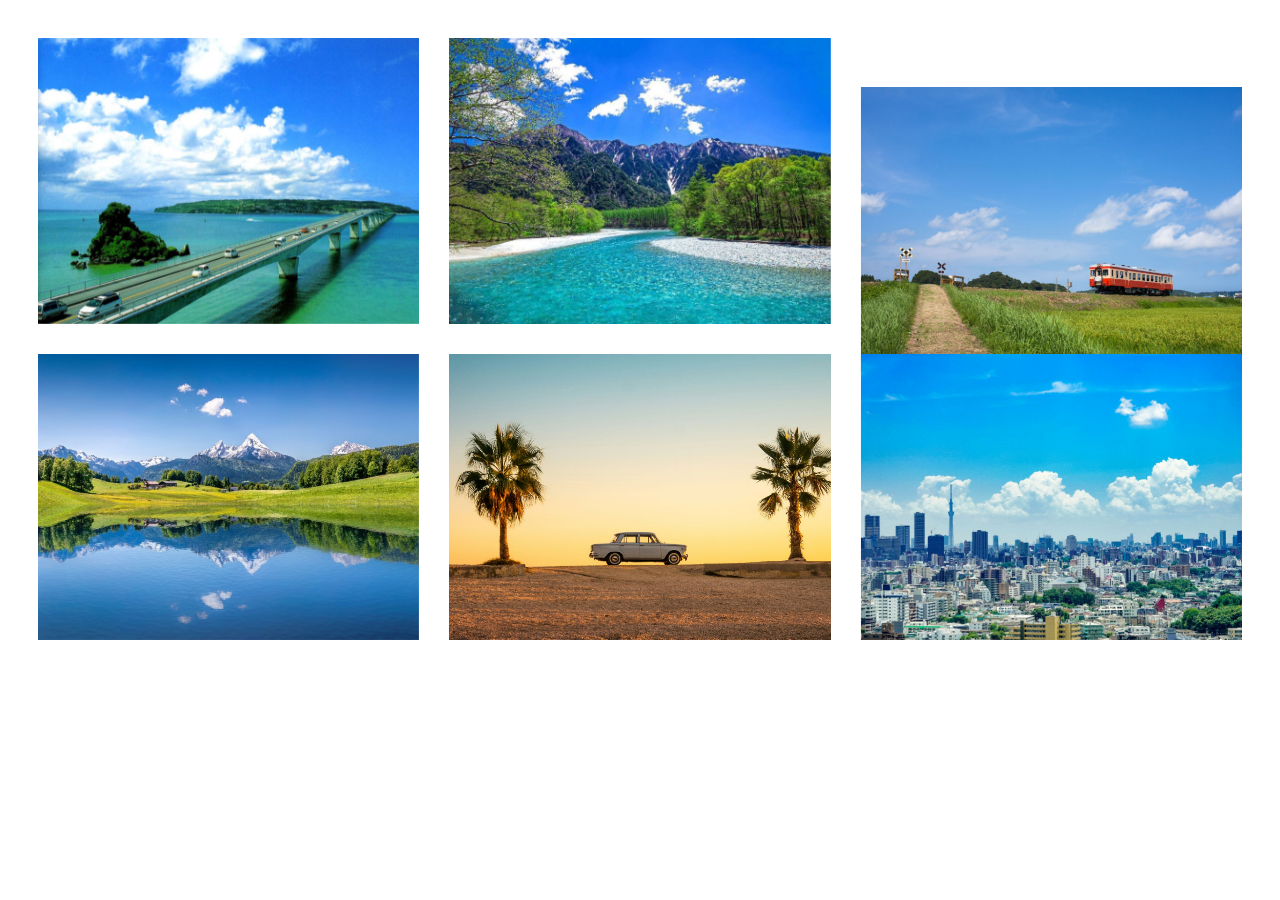
<file: addPhoto/index.html>
<!DOCTYPE html>
<html lang="ja">
<head>
    <meta charset="UTF-8">
    <meta name="viewport" content="width=device-width, initial-scale=1.0">
    <title>複数の画像を順番に表示</title>
    <link rel="stylesheet" href="css/style.css">
    <script src="js/script.js" defer></script>
</head>
<body>
    <div class="grid">
        <img src="images/summer1.jpg" alt="" class="img-item">
        <img src="images/summer2.jpg" alt="" class="img-item">
        <img src="images/summer3.jpg" alt="" class="img-item">
        <img src="images/summer4.jpg" alt="" class="img-item">
        <img src="images/summer5.jpg" alt="" class="img-item">
        <img src="images/summer6.jpg" alt="" class="img-item"><!--emmetで作成　img.img-item[src="images" alt=""]*6-->
    </div>
</body>
</html>
</file>
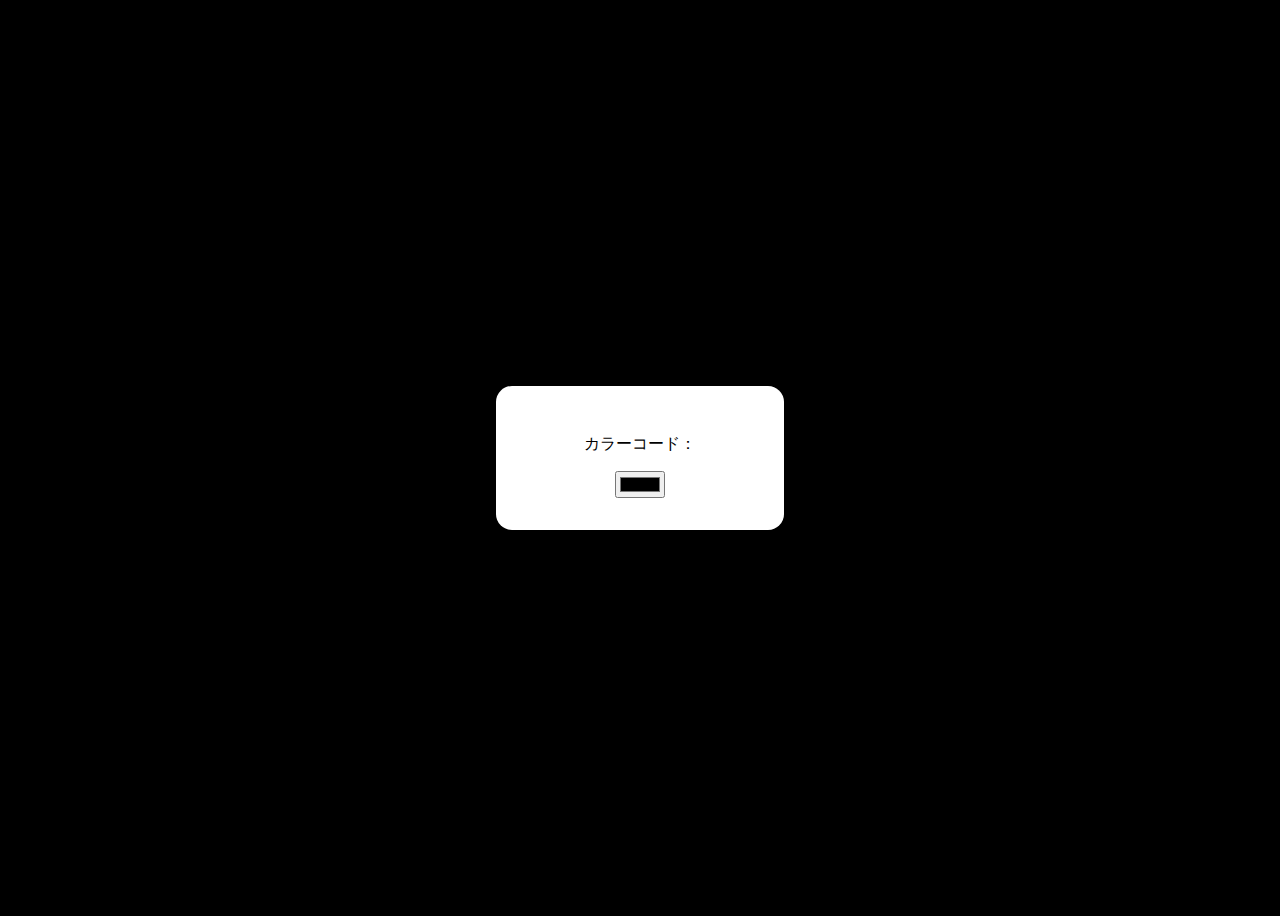
<file: colorpicker/index.html>
<!DOCTYPE html>
<html lang="ja">
<head>
    <meta charset="UTF=8">
    <meta name="viewport" content="width=device-width,initial-scale=1.0">
    <title>カラーピッカー</title>
    <link rel="stylesheet" href="css/style.css">
    <script src="js/script.js" defer></script>
</head>
<body>
    <div>
        <p id="colorText">カラーコードを検索</p>
        <input id="colorPicker" type="color">
    </div>
</body>
</html>
</file>
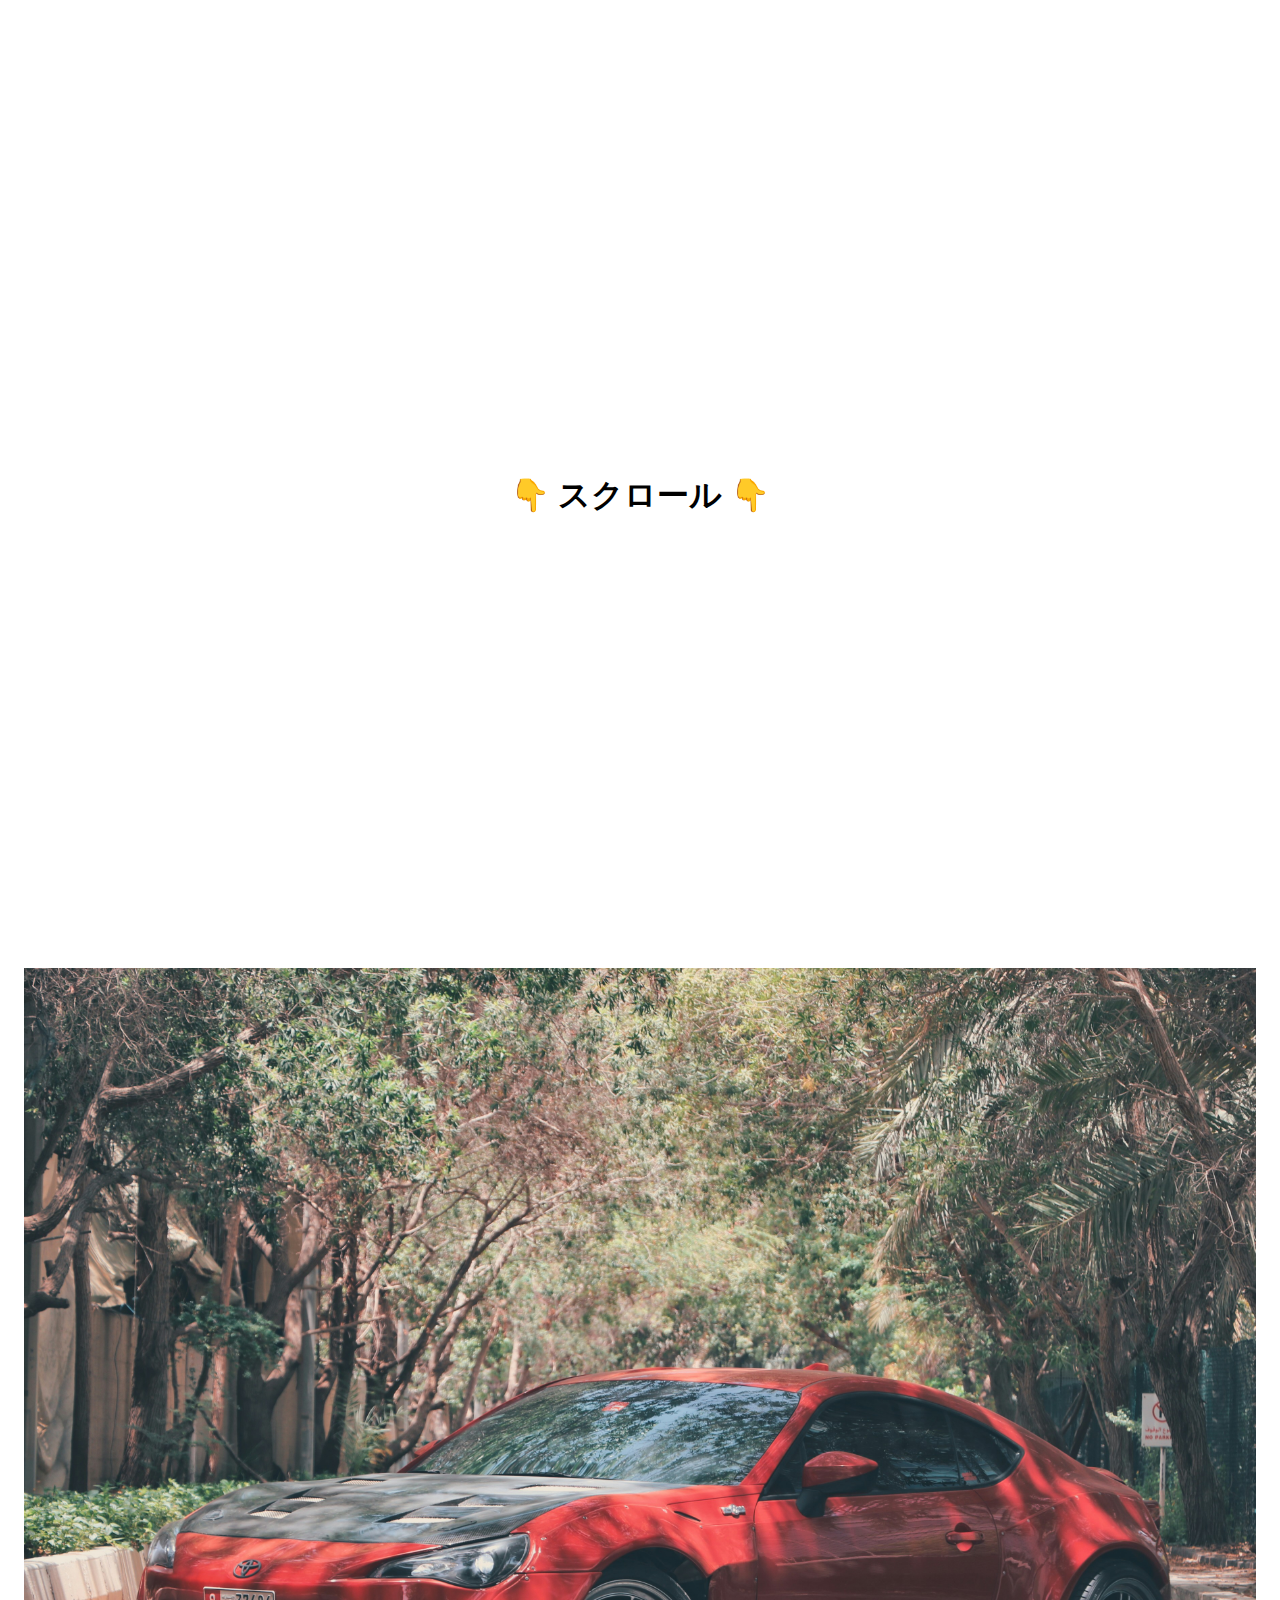
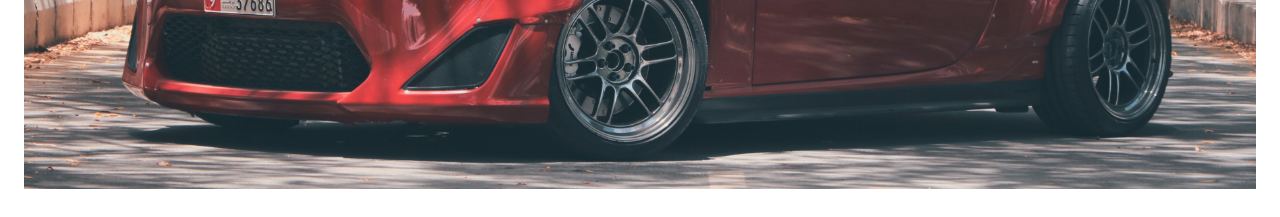
<file: scroll+/index.htm>
<!DOCTYPE html>
<html lang="ja">
<head>
    <meta charset="UTF-8">
    <meta name="viewport" content="width=device-width, initial-scale=1.0">
    <title>スクロール＋アニメーション</title>
    <link rel="stylesheet" href="css/style.css">
    <script src="js/script.js" defer></script>
</head>
<body>
    <h1>👇 スクロール 👇</h1>
    <img src="images/eightsix.jpg" id="eightSix" alt="86">
</body>
</html>
</file>
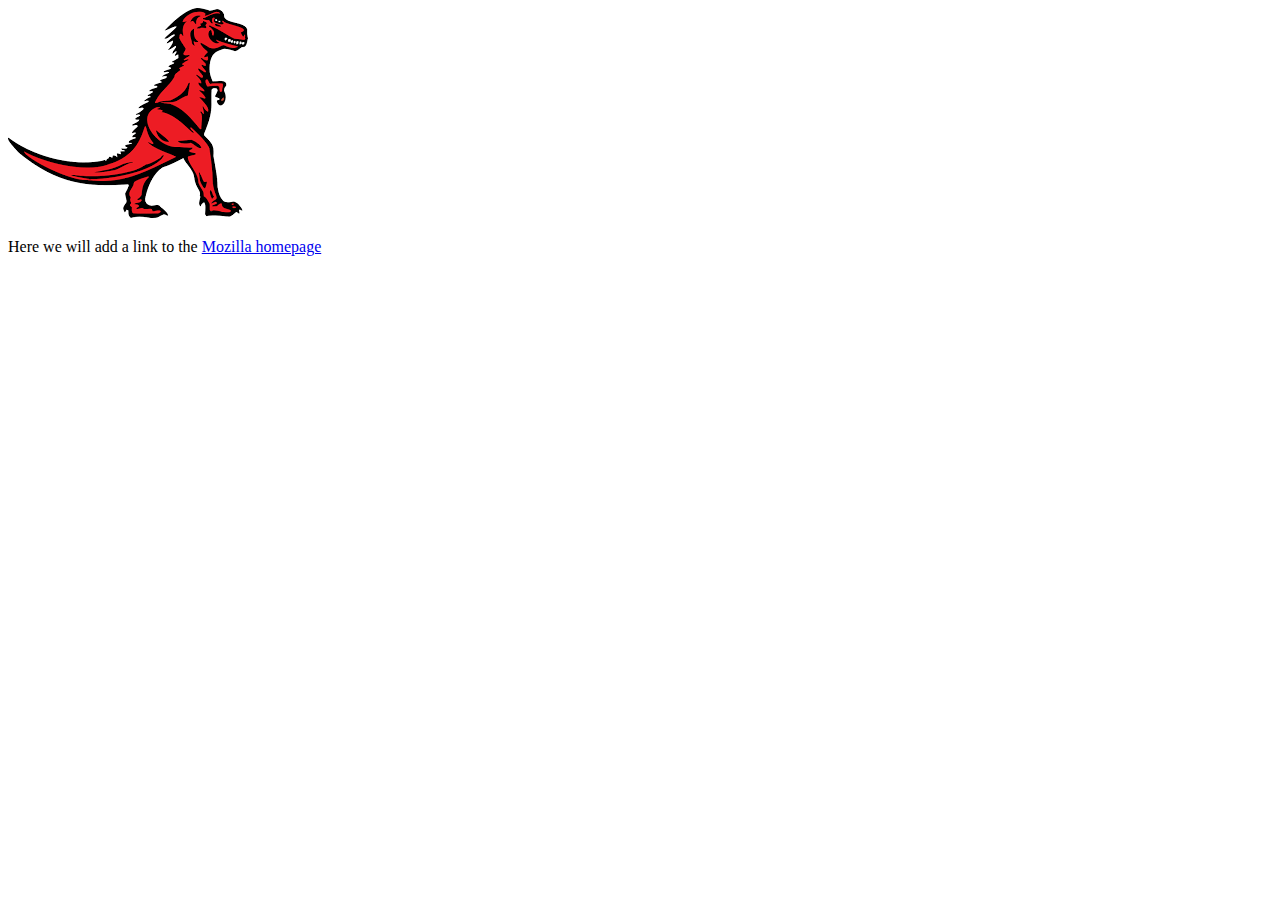
<file: dom-example.html>
<!DOCTYPE html>
<html lang="en-US">
  <head>
    <meta charset="utf-8">
    <meta name="viewport" content="width=device-width, initial-scale=1.0">
    <title>Simple DOM example</title>
  </head>
  <body>
      <section>
        <img src="dinosaur.png" alt="A red Tyrannosaurus Rex: A two legged dinosaur standing upright like a human, with small arms, and a large head with lots of sharp teeth.">
        <p>Here we will add a link to the <a href="https://www.mozilla.org/">Mozilla homepage</a></p>
      </section>
  </body>
</html>
</file>
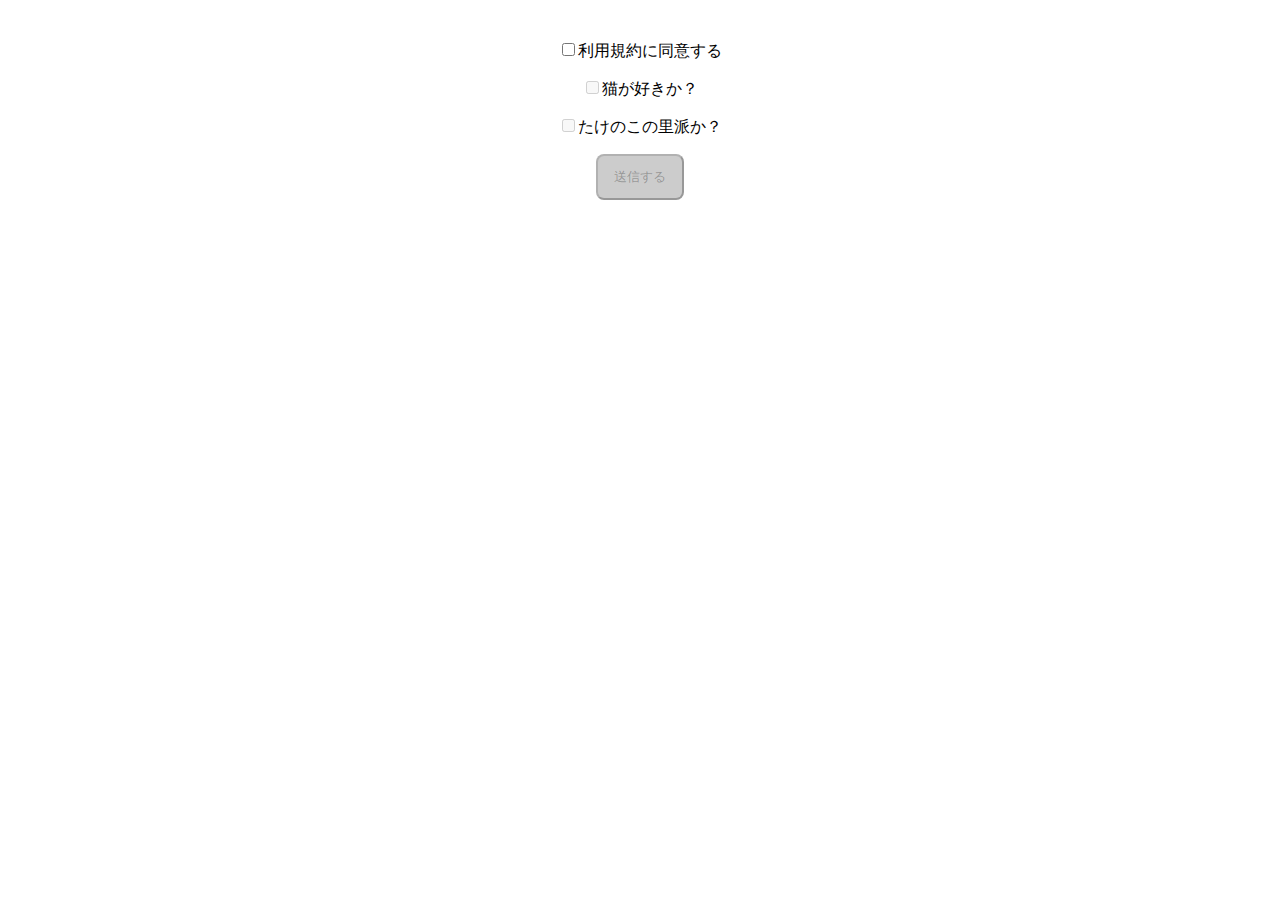
<file: checkbox-button/checkbox.html>
<!DOCTYPE html>
<html lang="en">
<head>
    <meta charset="UTF-8">
    <meta name="viewport" content="width=device-width, initial-scale=1.0">
    <title>Document</title>
    <link rel="stylesheet" href="css/checkbox.css">
    <script src="js/checkbox.js" defer></script>
</head>
<body>
    <label><input id="check" type="checkbox">利用規約に同意する</label>
    <label><input id="catcheck" type="checkbox" disabled>猫が好きか？</label>
    <label><input id="takenokocheck" type="checkbox" disabled>たけのこの里派か？</label>
    <input id="btn" type="submit" value="送信する" disabled>
</body>
</html>
</file>
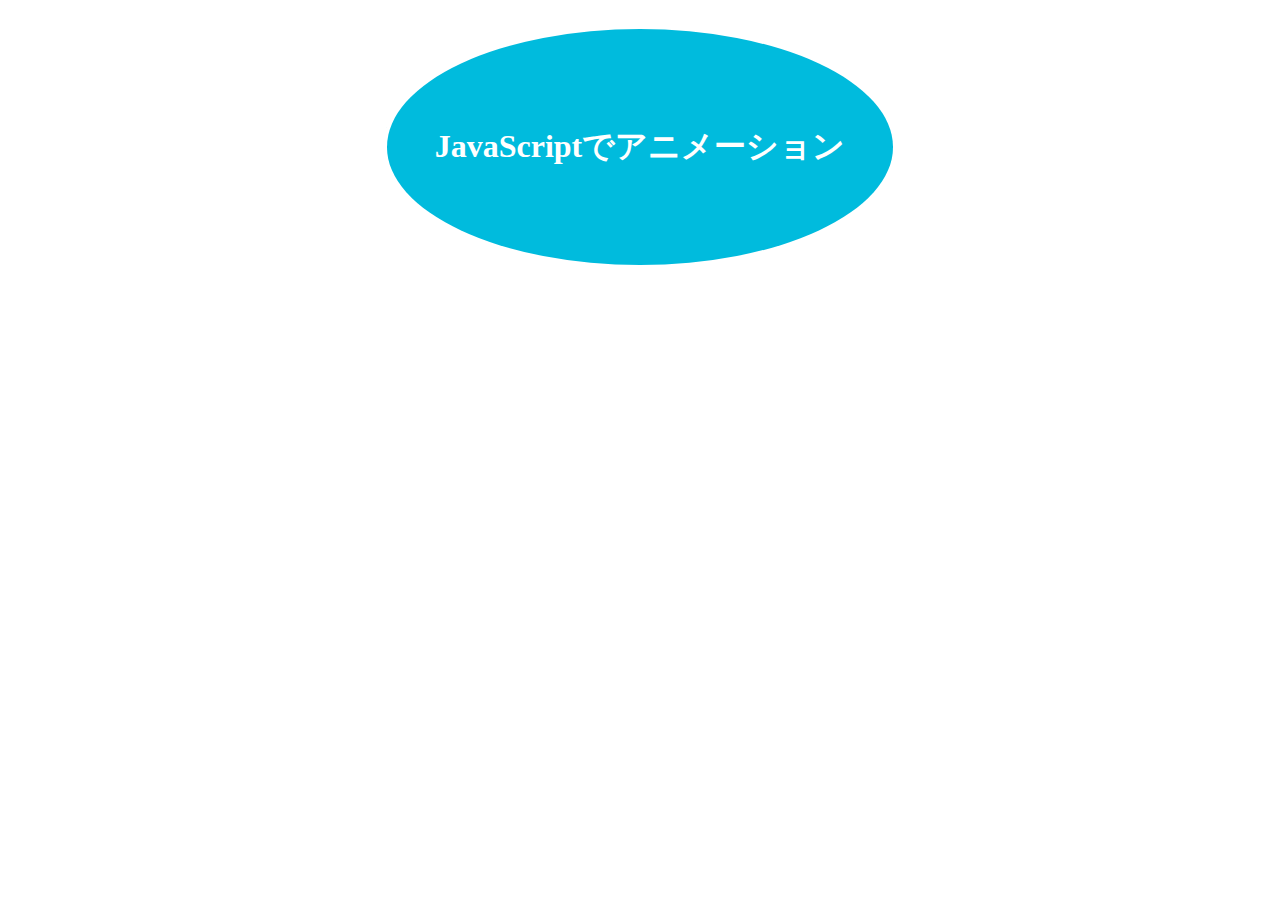
<file: HeadingAnimation/heading.html>
<!DOCTYPE html>
<html lang="ja">
<head>
    <meta charset="UTF-8">
    <meta name="viewport" content="width=device-width, initial-scale=1.0">
    <title>Document</title>
    <link rel="stylesheet" href="css/heading.css">
    <script src="js/heading.js" defer></script>
</head>
<body>
    <h1 id="heading">JavaScriptでアニメーション</h1>
</body>
</html>
</file>
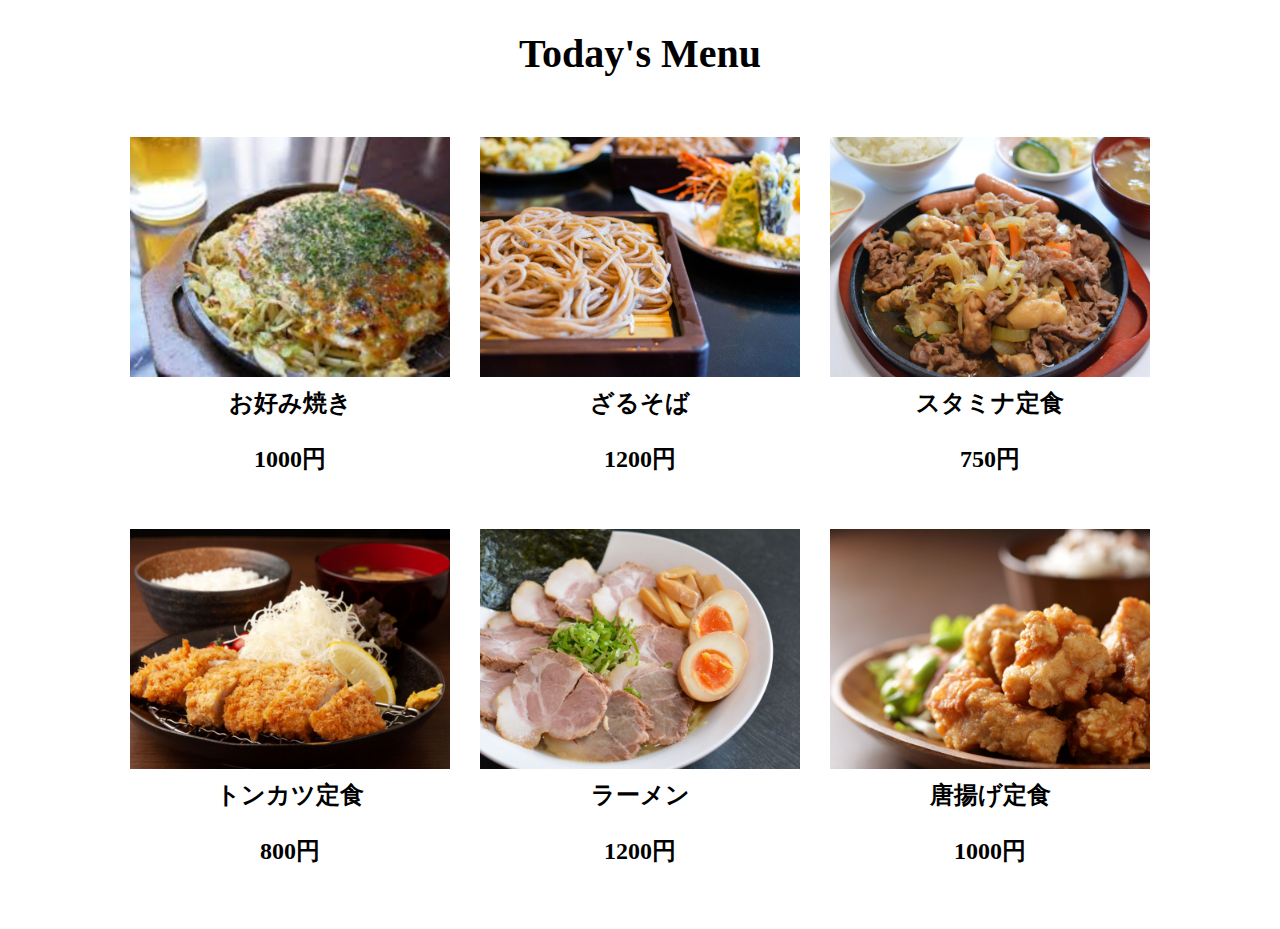
<file: Menu List/MenuList.html>
<!DOCTYPE html>
<html lang="ja">
<head>
    <meta charset="UTF-8">
    <meta name="viewport" content="width=device-width, initial-scale=1.0">
    <title>MenuList</title>
    <link rel="preconnect" href="https://fonts.googleapis.com">
    <link rel="preconnect" href="https://fonts.gstatic.com" crossorigin>
    <link href="https://fonts.googleapis.com/css2?family=Monsieur+La+Doulaise&family=WDXL+Lubrifont+JP+N&family=Yuji+Mai&display=swap" rel="stylesheet">
    <link rel="stylesheet" href="css/MenuList.css">
    <script src="js/MenuList.js" defer></script>
</head>
<body>
    <h1>Today's Menu</h1>
    <div id="menu"></div>
</body>
</html>
</file>
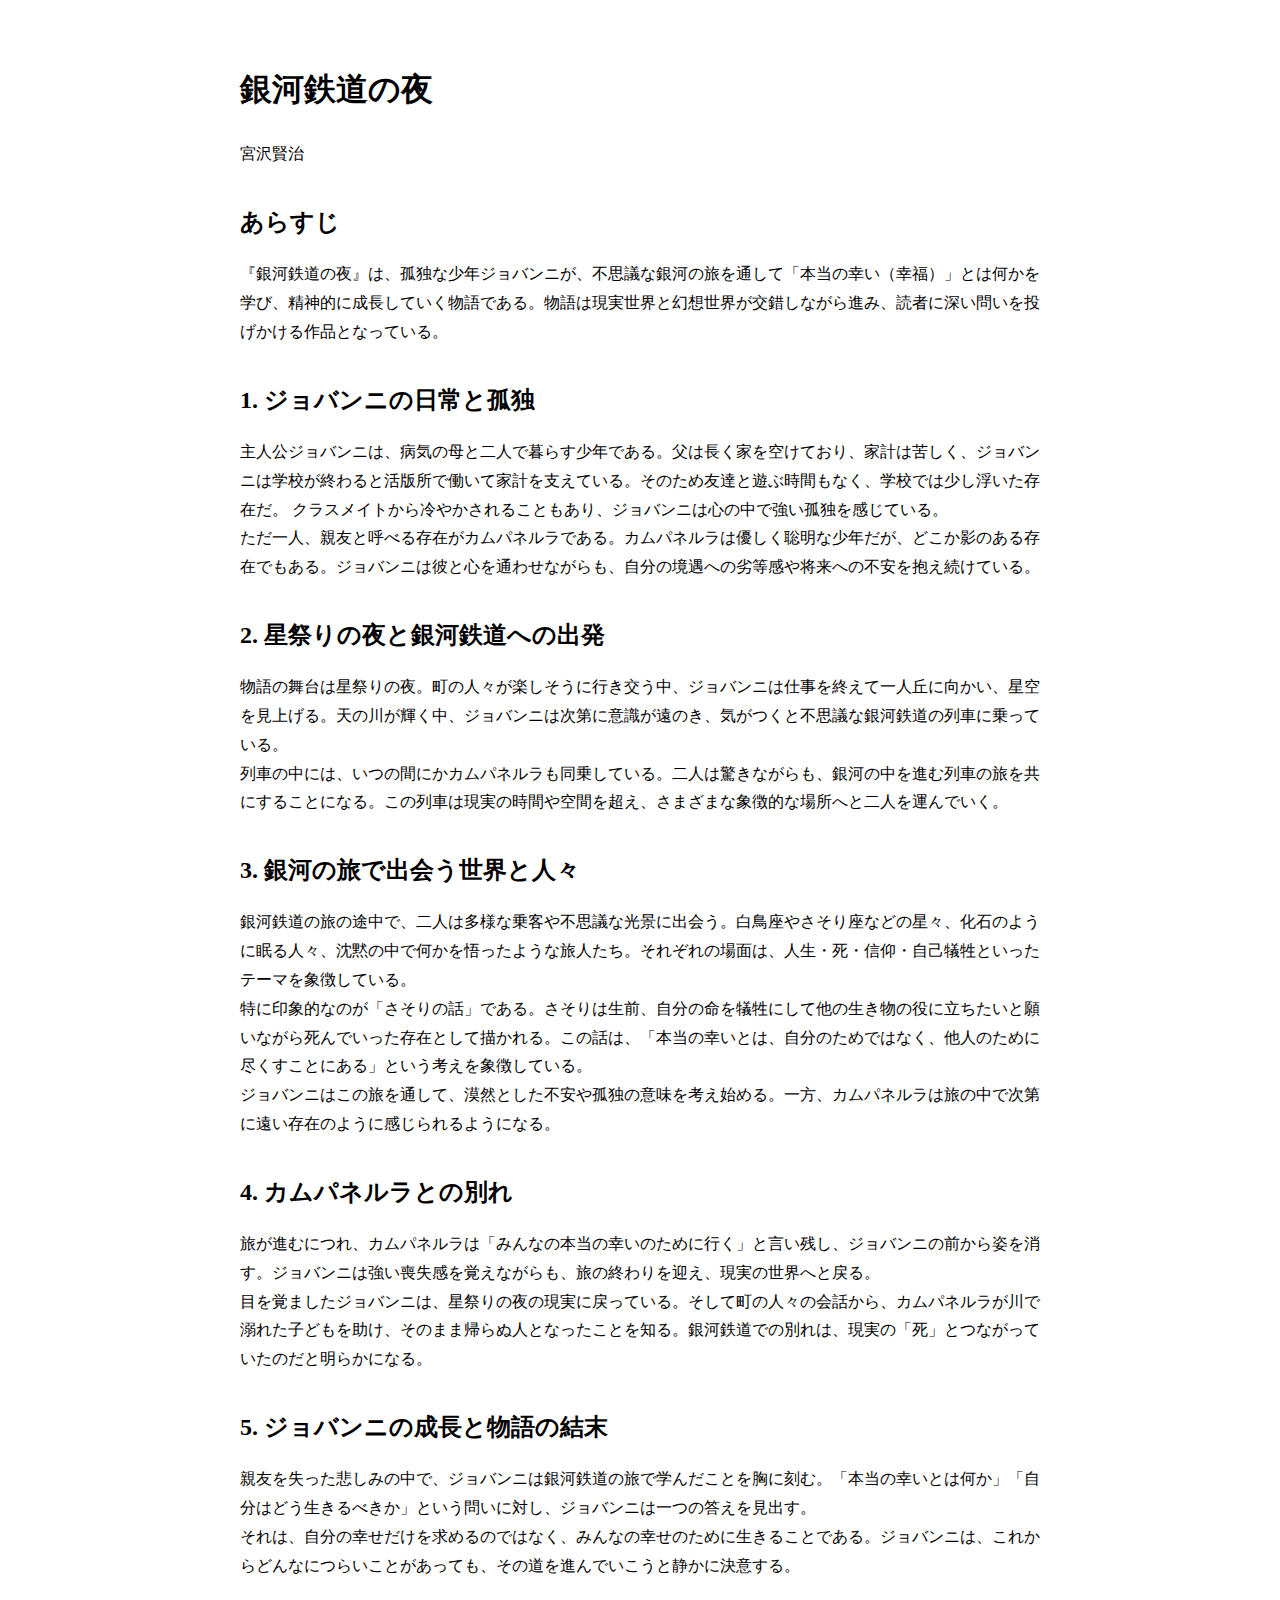
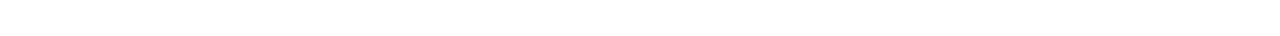
<file: page-scroll/scroll.html>
<!DOCTYPE html>
<html lang="ja">
<head>
    <meta charset="UTF-8">
    <meta name="viewport" content="width=device-width, initial-scale=1.0">
    <title>Page-Scroll</title>
    <link rel="stylesheet" href="css/scroll.css">
    <script src="js/scroll.js"></script>
</head>
<body>
    <div id="bar"></div>


    <article>
        <h1>銀河鉄道の夜</h1>
        <p>宮沢賢治</p>

        <h2>あらすじ</h2>
        <p>『銀河鉄道の夜』は、孤独な少年ジョバンニが、不思議な銀河の旅を通して「本当の幸い（幸福）」とは何かを学び、精神的に成長していく物語である。物語は現実世界と幻想世界が交錯しながら進み、読者に深い問いを投げかける作品となっている。</p>
        
        <h2>1. ジョバンニの日常と孤独</h2>
        <p>主人公ジョバンニは、病気の母と二人で暮らす少年である。父は長く家を空けており、家計は苦しく、ジョバンニは学校が終わると活版所で働いて家計を支えている。そのため友達と遊ぶ時間もなく、学校では少し浮いた存在だ。
            クラスメイトから冷やかされることもあり、ジョバンニは心の中で強い孤独を感じている。
            <br>ただ一人、親友と呼べる存在がカムパネルラである。カムパネルラは優しく聡明な少年だが、どこか影のある存在でもある。ジョバンニは彼と心を通わせながらも、自分の境遇への劣等感や将来への不安を抱え続けている。
        </p>

        <h2>2. 星祭りの夜と銀河鉄道への出発</h2>
        <p>物語の舞台は星祭りの夜。町の人々が楽しそうに行き交う中、ジョバンニは仕事を終えて一人丘に向かい、星空を見上げる。天の川が輝く中、ジョバンニは次第に意識が遠のき、気がつくと不思議な銀河鉄道の列車に乗っている。
            <br>列車の中には、いつの間にかカムパネルラも同乗している。二人は驚きながらも、銀河の中を進む列車の旅を共にすることになる。この列車は現実の時間や空間を超え、さまざまな象徴的な場所へと二人を運んでいく。
        </p>

        <h2>3. 銀河の旅で出会う世界と人々</h2>
        <p>銀河鉄道の旅の途中で、二人は多様な乗客や不思議な光景に出会う。白鳥座やさそり座などの星々、化石のように眠る人々、沈黙の中で何かを悟ったような旅人たち。それぞれの場面は、人生・死・信仰・自己犠牲といったテーマを象徴している。
            <br>特に印象的なのが「さそりの話」である。さそりは生前、自分の命を犠牲にして他の生き物の役に立ちたいと願いながら死んでいった存在として描かれる。この話は、「本当の幸いとは、自分のためではなく、他人のために尽くすことにある」という考えを象徴している。
            <br>ジョバンニはこの旅を通して、漠然とした不安や孤独の意味を考え始める。一方、カムパネルラは旅の中で次第に遠い存在のように感じられるようになる。
        </p>

        <h2>4. カムパネルラとの別れ</h2>
        <p>旅が進むにつれ、カムパネルラは「みんなの本当の幸いのために行く」と言い残し、ジョバンニの前から姿を消す。ジョバンニは強い喪失感を覚えながらも、旅の終わりを迎え、現実の世界へと戻る。
            <br>目を覚ましたジョバンニは、星祭りの夜の現実に戻っている。そして町の人々の会話から、カムパネルラが川で溺れた子どもを助け、そのまま帰らぬ人となったことを知る。銀河鉄道での別れは、現実の「死」とつながっていたのだと明らかになる。
        </p>

        <h2>5. ジョバンニの成長と物語の結末</h2>
        <p>親友を失った悲しみの中で、ジョバンニは銀河鉄道の旅で学んだことを胸に刻む。「本当の幸いとは何か」「自分はどう生きるべきか」という問いに対し、ジョバンニは一つの答えを見出す。
            <br>それは、自分の幸せだけを求めるのではなく、みんなの幸せのために生きることである。ジョバンニは、これからどんなにつらいことがあっても、その道を進んでいこうと静かに決意する。
        </p>
    
    </article>
    
</body>
</html>
</file>
<file: addPhoto/css/style.css>
.grid {
    display: grid;
    gap: 30px;/*gapは文字通り画像の間のpx数を指定*/
    grid-template-columns: repeat(auto-fit, minmax(300px, 1fr));
    max-width: 1600px;
    margin: auto;
    padding: 30px;
}
.img-item {
    opacity: 0;
    width: 100%;
    aspect-ratio: 4 / 3;
    object-fit: cover;
}




/*


grid-template-columns:は、グリッドの（列の）並び方を決めるプロパティ
repeat()は、同じ動きを繰り返すもの
minmax(300px(最小), 1fr(最大：余ってるスペースを均等に分ける))「1列は最低300pxは確保するけど、余裕があれば横いっぱいまで広がってOK」
*/
</file>
<file: colorpicker/css/style.css>
body {
    text-align: center;
    font-family: sans-serif;
    display: grid;
    place-items: center;
    height: 100vh;
    background: #000;
}
div {
    background: #fff;
    padding: 2rem;
    border-radius: 1rem;
    width: 14rem;
    box-shadow: 0 0 1rem rgba(0,0,0,.5);
}
</file>
<file: scroll+/css/style.css>
body {
    text-align: center;
    padding: 1rem;
}

h1 {
    margin: 50vh 0 50vh;
}

img {
    max-width: 100%;
}
</file>
<file: checkbox-button/css/checkbox.css>
body {
    text-align: center;
    padding: 2rem;
}

label {
    display: block;
    margin-bottom: 1rem;
}

#btn {
    background: #0bd;
    padding: .75rem 1rem;
    border-radius: 8px;
}

#btn:disabled {
    background: #ccc;
}
</file>
<file: HeadingAnimation/css/heading.css>
body {
    text-align: center;
}

h1 {
    /*背景が伸びる見出し*/
    /* color: #fff;
    display: inline-block;
    background-image: linear-gradient(90deg,#0db,#0bd 50%,#fff 50%,#fff);
    background-size: 200% 100%;
    padding: .5rem 1rem; */

    /*ふよふよ動く見出し*/
    background: #0bd;
    color: #fff;
    display: inline-block;
    padding: 6rem 3rem;
    border-radius: 50%;
}
</file>
<file: Menu List/css/MenuList.css>
body {
    text-align: center;
    font-family: "Monsieur La Doulaise" serif;
}
#menu {
    display: grid;
    gap: 30px;
    grid-template-columns: repeat(auto-fit, minmax(300px, 1fr));
    max-width: 1020px;
    margin: auto;
    padding: 30px;
}
img {
    width: 100%;
    aspect-ratio: 4 / 3;
    object-fit: cover; 
}
h1 {
    margin: 30px 0;
    font-size: 40px;
}
h2 {
    margin-top: 6px; 
}
</file>
<file: page-scroll/css/scroll.css>
#bar {
    background-color: #0bd;
    position: fixed;
    top: 0;
    left: 0;
    height: 10px;
}

article {
    max-width: 800px;
    margin: auto;
    padding: 2rem;
    line-height: 1.8;
}

h2 {
    margin: 2rem 0 1rem;
}
</file>
